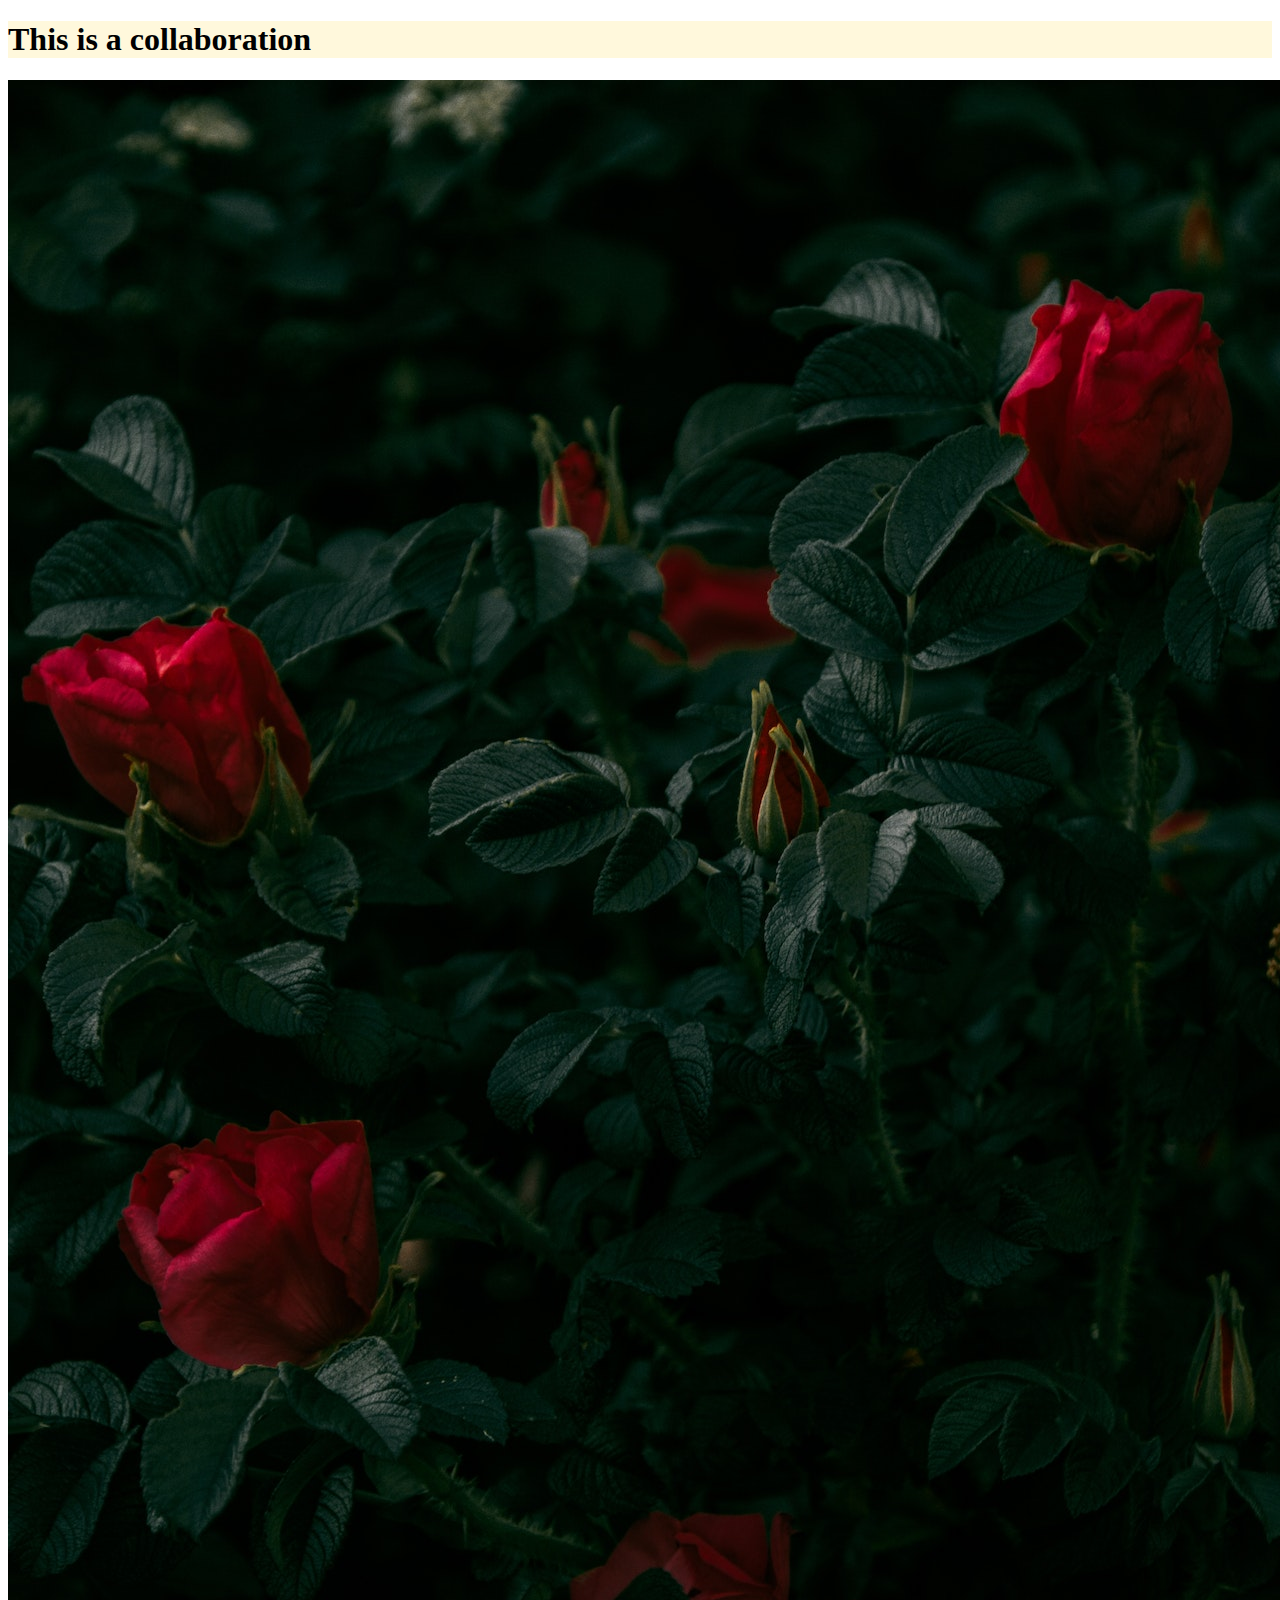
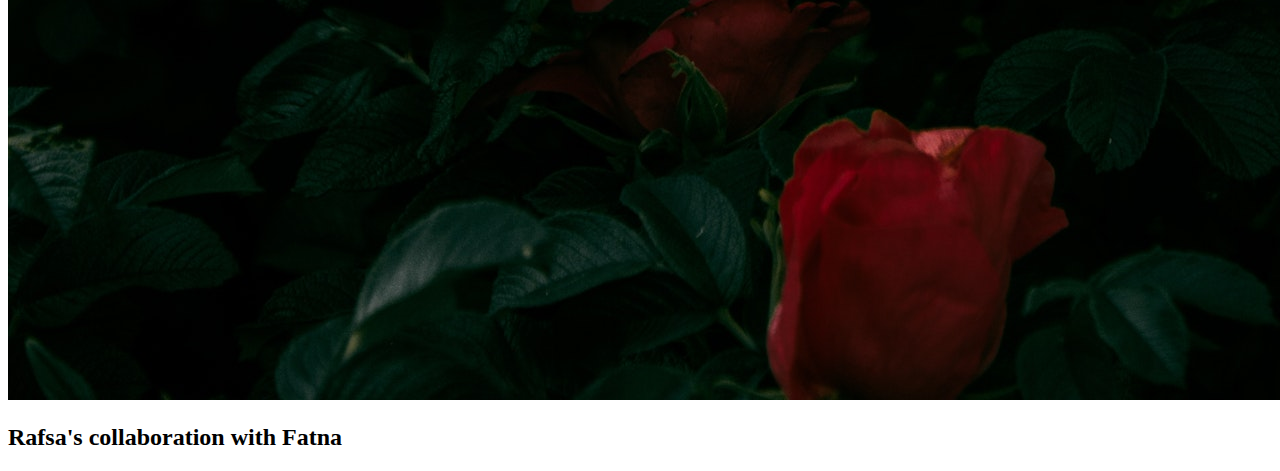
<file: index.html>
<!DOCTYPE html>
<html lang="en">
<head>
    <link rel="stylesheet" href="css/style.css">
    <meta charset="UTF-8">
    <meta http-equiv="X-UA-Compatible" content="IE=edge">
    <meta name="viewport" content="width=device-width, initial-scale=1.0">
    <title>Collaboration-project</title>
</head>
<body>
    <h1>This is a collaboration</h1>
    <img src="images/pexels-irina-iriser-1122639.jpg" alt="phorro">
    <h2>Rafsa's collaboration with Fatna</h2>
</body>
</html>
</file>
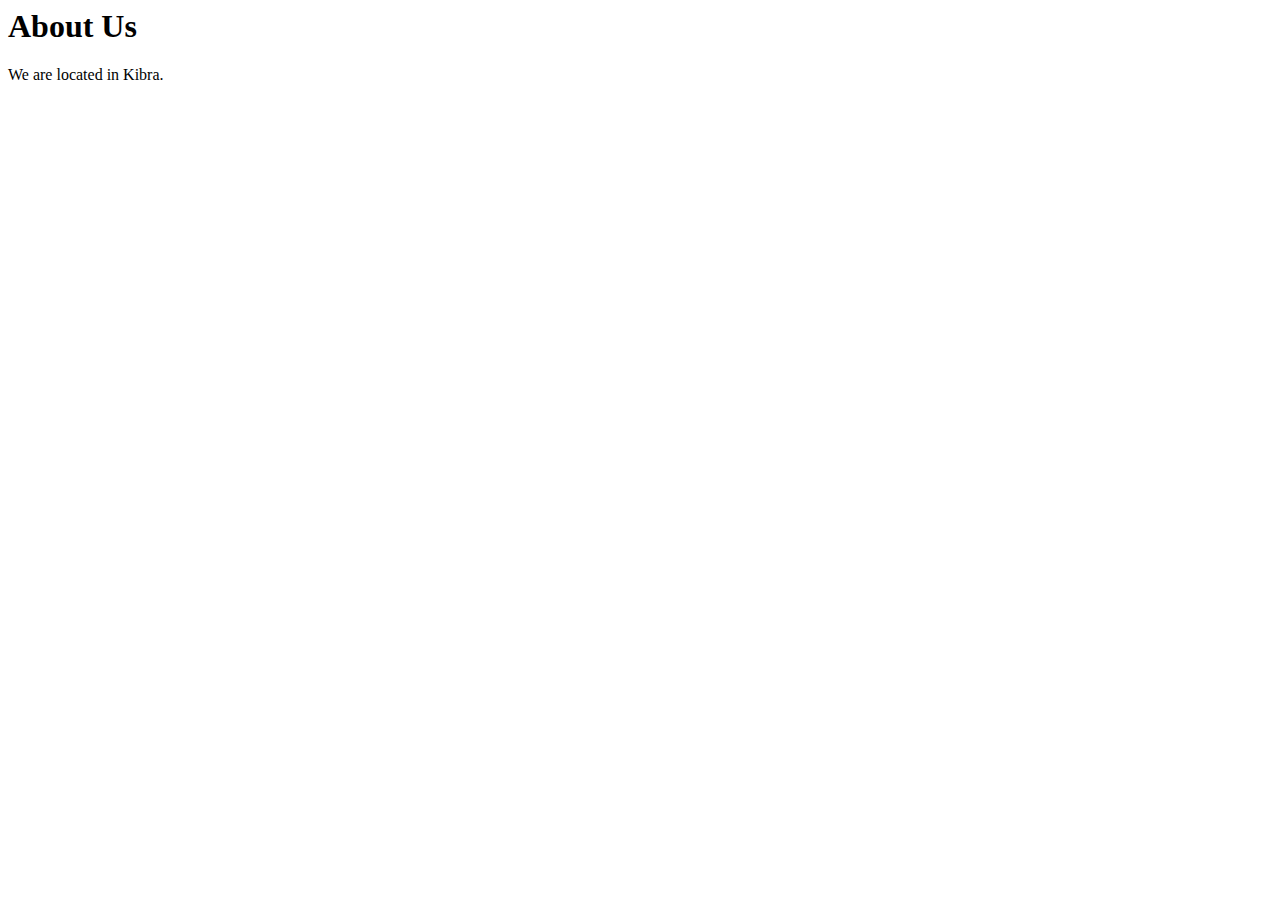
<file: about.html>
<html lang="en">
<head>
    <meta charset="UTF-8">
    <meta http-equiv="X-UA-Compatible" content="IE=edge">
    <meta name="viewport" content="width=device-width, initial-scale=1.0">
    <title>Document</title>
</head>
<body>
    <h1>About Us</h1>
    <p>
        
We are located in Kibra.
    </p>
    
</body>
</html>
</file>
<file: css/style.css>
h1{
    background-color: cornsilk;
}
</file>
